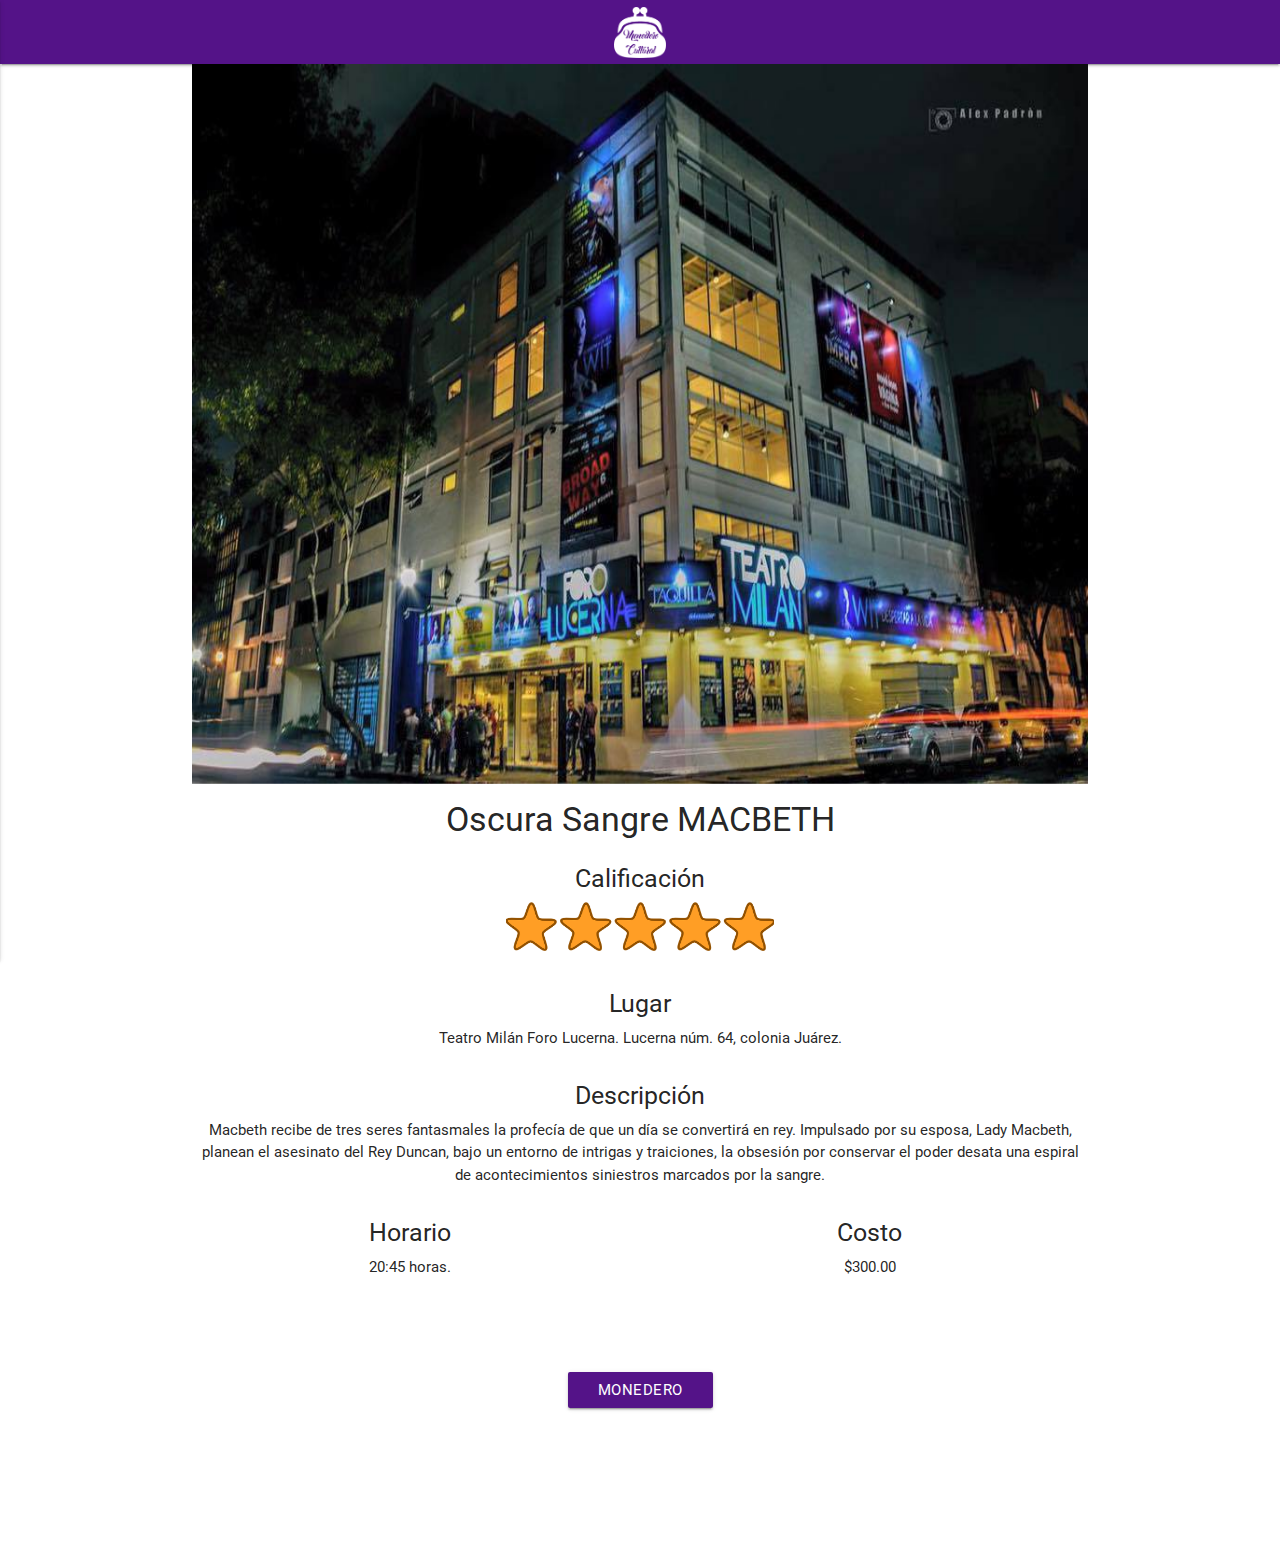
<file: info-event.html>
<!DOCTYPE html>
<html>
	<head>
		<title>Información Evento</title>
		<meta charset="utf-8">
	    <meta name="viewport" content="width=device-width, initial-scale=1">
	    <title>Estandar</title>
	    <link href="http://fonts.googleapis.com/icon?family=Material+Icons" rel="stylesheet">
	    <link type="text/css" rel="stylesheet" href="assets/css/materialize.min.css"  media="screen,projection"/>
	    <link rel="stylesheet" href="assets/css/info-main.css">
        <link rel="stylesheet" href="assets/css/main.css">
        <link rel="stylesheet" href="assets/css/perfil.css">
  	</head>
	<body>
        <header>
            <nav class="color">
                <div class="nav-wrapper gradient ">
                    <a href="#!" class="brand-logo center"><img class="logoNav" src="assets/img-karla/logo-monedero.png" alt="logo"></a>
                    <a href="#" data-activates="mobile-demo" class="button-collapse"><i class="material-icons">&#xE5D2;</i></a>
                <ul class="right hide-on-med-and-down"></ul>
                <ul class="side-nav" id="mobile-demo">
                    <li><a href="perfil.html">Perfil</a></li>
                    <li><a href="#">Categorias</a></li>
                    <li><a href="#">Top 10</a></li>
                    <li><a href="intro.html">Tu Monedero</a></li>
                </ul>
            </div>
        </nav>
     </header>
		<section class="container">
			<div class="carousel carousel-slider alto">
				<a class="carousel-item" href="#one!"><img src="assets/img-parte5/teatro_milan.jpg"></a>
				<a class="carousel-item" href="#two!"><img src="assets/img-parte5/foro-lerma.jpg"></a>
				<a class="carousel-item" href="#three!"><img src="assets/img-parte5/elenco.jpg"></a>
				<a class="carousel-item" href="#four!"><img src="assets/img-parte5/evento.jpg"></a>
			</div>
		</section>
		<section class="container">
			<div class="row center-align">
				<div class="col s12">
				<h4>Oscura Sangre MACBETH</h4>
			</div>
			<div class="col s12">
				<h5>Calificación</h5>
				<span class="status">
					<img class="stars" src="assets/img-parte5/calificacion.png">
				</span>
				</div>
			</div>
		</section>
			
		<section class="container">
			<div class="row center-align">
				<div class="col s12">
				    <h5>Lugar</h5>	
				    <p>Teatro Milán Foro Lucerna.
				    	Lucerna núm. 64, colonia Juárez.</p>
				</div>
				</div>
			<div class="row center-align">
				<div class="col s12">
				    <h5>Descripción</h5>	
				    <p>Macbeth recibe de tres seres fantasmales la profecía de que un día se convertirá en rey. Impulsado por su esposa, Lady Macbeth, planean el asesinato del Rey Duncan, bajo un entorno de intrigas y traiciones, la obsesión por conservar el poder desata una espiral de acontecimientos siniestros marcados por la sangre.
					</p>
				</div>
			</div>
			<div class="row center-align">
				<div class="col s6">
					<h5>Horario</h5>
				    <p> 20:45 horas.</p>
				</div>
				<div class="col s6">
					<h5>Costo</h5>
				    <p>$300.00</p>
				</div>
				<div class="row center-align">
					<span class="col s12 center-align monedero">
						<a href="monedero.html" class="btn color">Monedero</a>
					</span>
				</div>
			</div>
		</section>
	<script type="text/javascript" src="https://code.jquery.com/jquery-2.1.1.min.js"></script>
    <script type="text/javascript" src="assets/js/materialize.min.js"></script>
    <script type="text/javascript" src="assets/js/info-app.js"></script>
        <script type="text/javascript" src="assets/js/app.js"></script>
	</body>
</html>
</file>
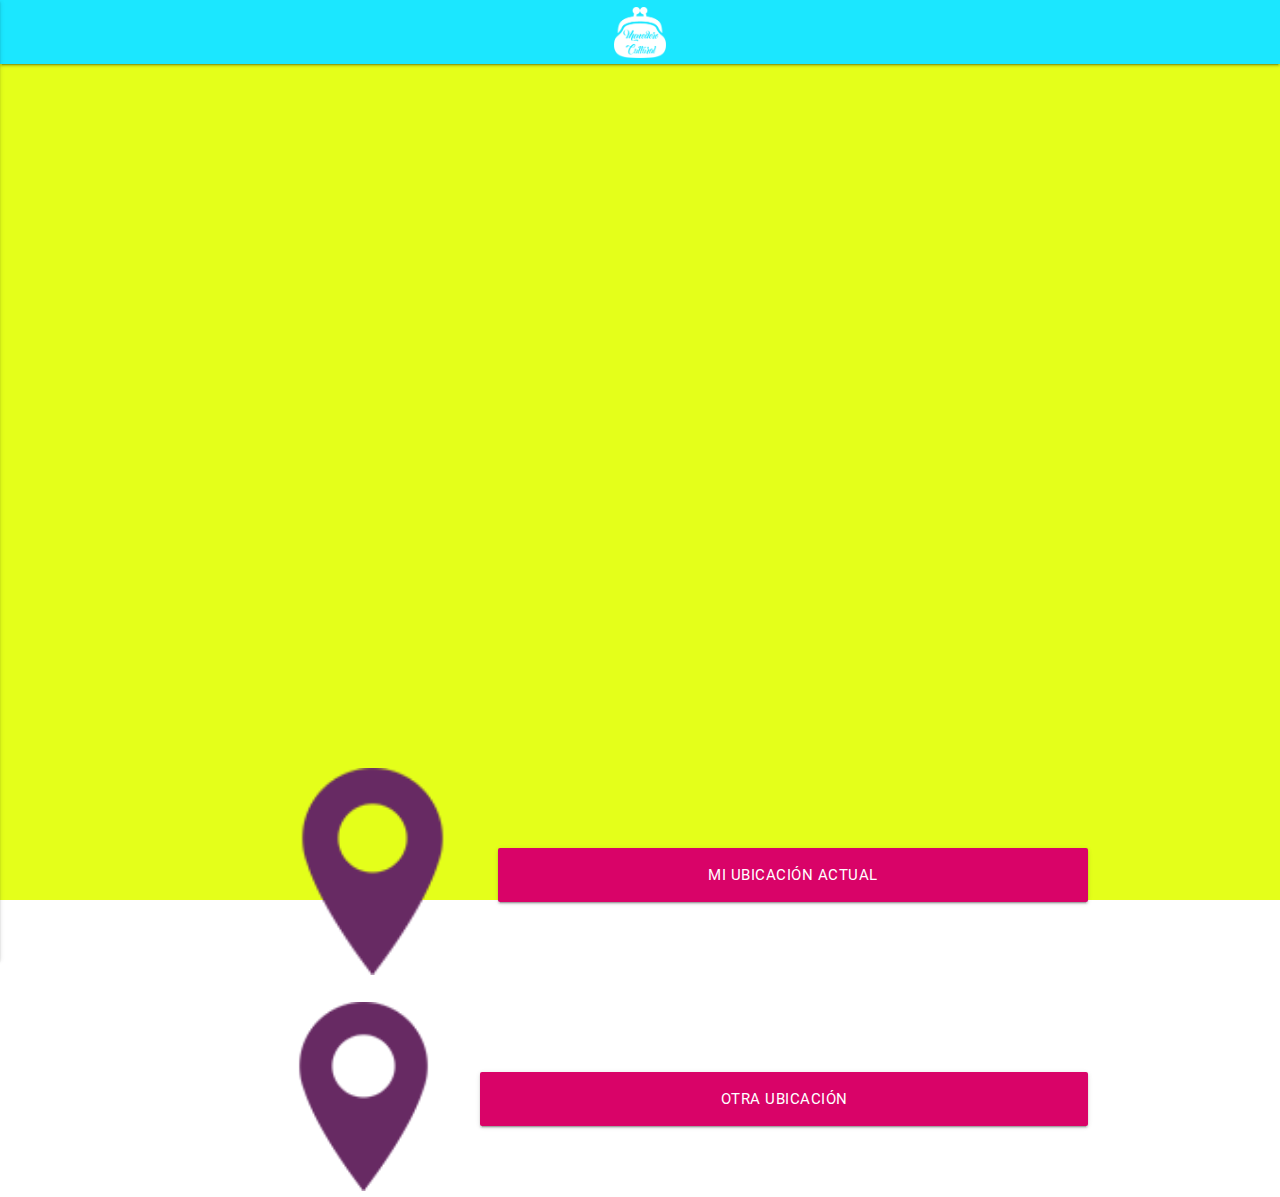
<file: ubicacion.html>
<!DOCTYPE html>
<html lang="es">
  <head>
    <meta charset="utf-8">
    <meta name="viewport" content="width=device-width, initial-scale=1">
    <title>Estandar</title>
    <link href="http://fonts.googleapis.com/icon?family=Material+Icons" rel="stylesheet">
    <link type="text/css" rel="stylesheet" href="assets/css/materialize.min.css"  media="screen,projection"/>
    <link rel="stylesheet" href="assets/css/main.css">
    <link rel="stylesheet" href="assets/css/ubicacion.css">
    <link rel="stylesheet" href="assets/css/perfil.css">   
  </head>
  <body>
    <section class="contenedorPrincipal">
      <header>
        <nav class="color">
          <div class="nav-wrapper gradient ">
            <a href="#!" class="brand-logo center"><img class="logoNav" src="assets/img-karla/logo-monedero.png"></a>
            <a href="#" data-activates="mobile-demo" class="button-collapse"><i class="material-icons">&#xE5D2;</i></a>
            <ul class="right hide-on-med-and-down">
            </ul>
            <ul class="side-nav" id="mobile-demo">
              <li><a href="perfil.html">Perfil</a></li>
              <li><a href="#">Categorias</a></li>
              <li><a href="mapa.html">Top 10</a></li>
              <li><a href="intro.html">Tu Monedero</a></li>
            </ul>
          </div>
        </nav>
      </header>
      <section class="container centradoPantalla  center-align">
        <div class="row valign-wrapper">
          <div class="col s3 offset-s1">
            <img class="marcador" src="assets/images/ubicacion/marcador.png" alt="Marcador">
          </div>
          <div class="col s8">
            <a href="maps.html" class="botonesUbicacion btn-large">Mi Ubicación Actual</a>
          </div>
        </div>
        <div class="row valign-wrapper">
          <div class="col s3 offset-s1">
            <img class="marcador" src="assets/images/ubicacion/marcador.png" alt="Marcador">
          </div>
          <div class="col s9">
            <a class="botonesUbicacion btn-large ">Otra Ubicación</a>
          </div>
        </div>
      </section>
    </section>

    <script type="text/javascript" src="https://code.jquery.com/jquery-2.1.1.min.js"></script>
    <script type="text/javascript" src="assets/js/materialize.min.js"></script>
    <script type="text/javascript" src="assets/js/app.js"></script>
  </body>
</html>
</file>
<file: assets/css/info-main.css>
*{
	box-sizing: border-box;
	padding: 0;
	margin: 0;
}
.status{
	width: 100%;
}
.stars{
	width: 30%;
}
.monedero{
	margin:10%;
}
.caroucel-item .carousel{
	height: 80vh;
}
.alto .carousel-item img{
	height: 80vh;
}
.color{
	background: #541388;
}
</file>
<file: assets/css/main.css>
nav{
 background-color:#1BE7FF;
}

.nav-wrapper .side-nav{
   background-color: #D90368;
 }
 .nav-wrapper .side-nav a{
 	 font-size:24px;
 	 font-weight: 500;
 	 color: white;
 }
</file>
<file: assets/css/perfil.css>
.perfil-container{
    width: 100%;
    height: 100vh;
}
.perfil-container div {
    width: 100%;
    height: auto;

}

.perfil-container div img{
    margin-top: 11%;
    width: 38%;
    height: auto;

}

.barraContenedor {
    width: 100%;
}

.titulo-barras {
    margin: 0;
}

.titulo-barras p {
    margin-bottom: 0;
    color: white;
}

.rosa {
    background-color: #D90368;
}

.azul {
    background-color: #E8AA14;
}

.amarillo {
    background-color: #E4FF1A;
}


.btn-mar {
    margin-bottom: 0;
    padding-bottom: 0;
}

.logoNav {
    width: 22%;
    margin-top: 3%;
    
}

.btn-mar button a {
    text-decoration: none;
}
</file>
<file: assets/css/ubicacion.css>
.contenedorPrincipal {
  width: 100%;
  height: 100vh;
  background-color: #E4FF1A;
}

.centradoPantalla {
  margin-top: 55%;
}

.marcador {
  width: 100%;
  background-color: transparent;
}

.botonesUbicacion {
  background-color: #D90368;
  color: white;
  font-size: 15px;
  width: 100%;
}
</file>
